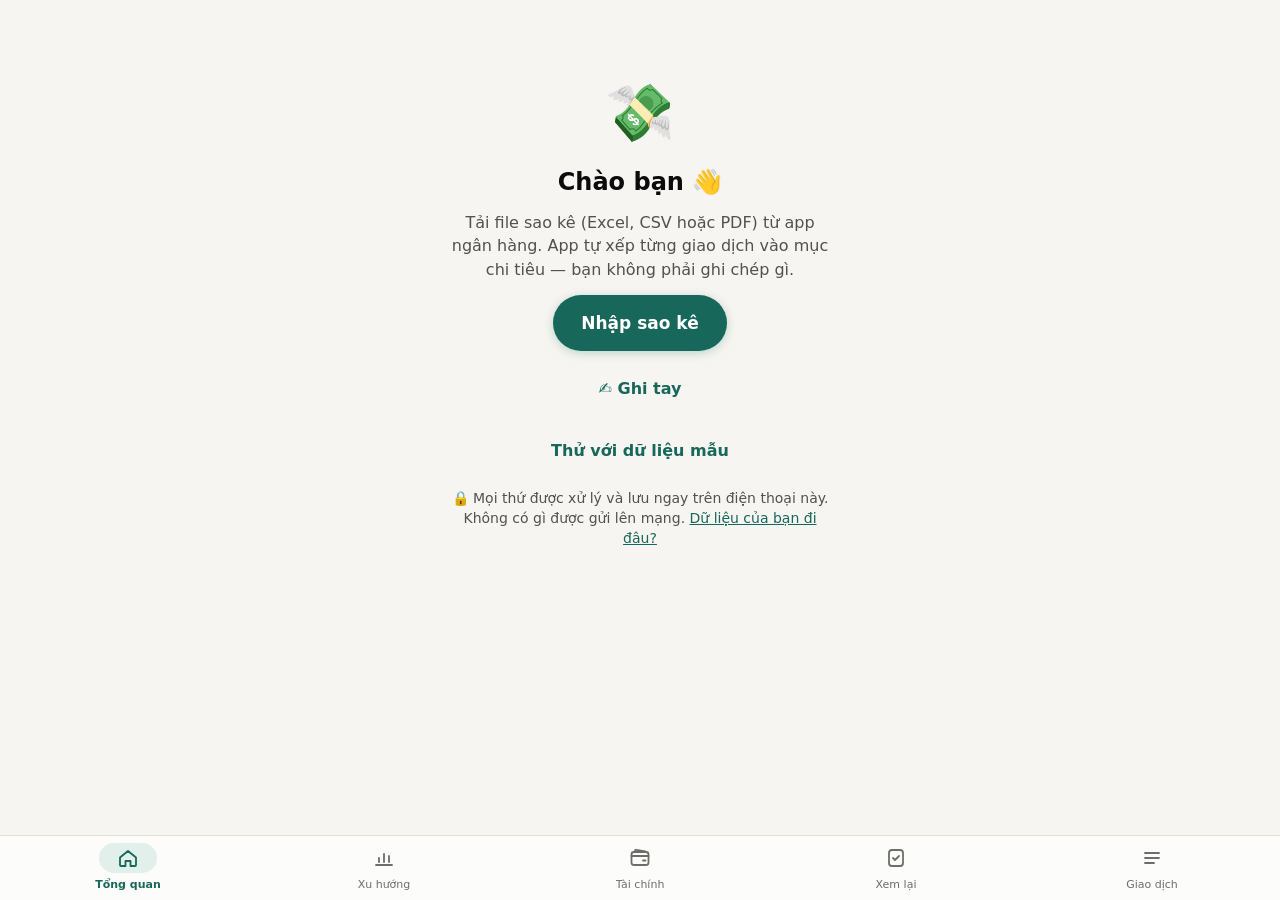
<file: index.html>
<!doctype html>
<html lang="vi">
<head>
  <meta charset="utf-8">
  <meta name="viewport" content="width=device-width, initial-scale=1, viewport-fit=cover">
  <meta name="theme-color" content="#f6f5f1" media="(prefers-color-scheme: light)">
  <meta name="theme-color" content="#121211" media="(prefers-color-scheme: dark)">
  <meta name="apple-mobile-web-app-capable" content="yes">
  <meta name="apple-mobile-web-app-status-bar-style" content="default">
  <meta name="apple-mobile-web-app-title" content="Chi Tiêu">
  <meta name="referrer" content="no-referrer">
  <meta http-equiv="Content-Security-Policy" content="default-src 'self'; script-src 'self' 'wasm-unsafe-eval' https://cdnjs.cloudflare.com https://cdn.jsdelivr.net; worker-src 'self' blob: https://cdnjs.cloudflare.com https://cdn.jsdelivr.net; style-src 'self' 'unsafe-inline'; img-src 'self' data: blob:; connect-src 'self' https://cdnjs.cloudflare.com https://cdn.jsdelivr.net https://open.er-api.com; object-src 'none'; base-uri 'self'; form-action 'self'">
  <title>Chi Tiêu</title>
  <link rel="manifest" href="manifest.webmanifest">
  <link rel="icon" href="icons/icon.svg" type="image/svg+xml">
  <link rel="apple-touch-icon" href="icons/icon-192.png">
  <link rel="stylesheet" href="css/app.css">
</head>
<body data-build="8">
  <main id="view" class="view" aria-live="polite"><div id="boot" class="boot">
    <div class="boot-spin"></div>
    <p class="boot-msg">Đang mở app… <small>(bản 8)</small><br><small>Nếu màn hình đứng ở đây lâu, mở <a href="diag.html">trang kiểm tra</a>.</small></p>
  </div></main>
  <nav id="tabs" class="tabs" aria-label="Menu"></nav>
  <div id="sheet" class="sheet" hidden></div>
  <div id="lock" class="lock" hidden></div>
  <div id="wrap" class="wrap" hidden></div>
  <div id="toast" class="toast" role="status"></div>
  <input type="file" id="file" accept=".csv,.xlsx,.xls,.pdf,text/csv,application/pdf,application/vnd.ms-excel,application/vnd.openxmlformats-officedocument.spreadsheetml.sheet" multiple hidden>
  <input type="file" id="photo-file" accept="image/*" hidden>
  <input type="file" id="restore-file" accept=".json,application/json" hidden>
  <noscript>Cần bật JavaScript.</noscript>
  <script src="js/boot.js?v=8"></script>
  <script type="module" src="js/app.js?v=8"></script>
</body>
</html>
</file>
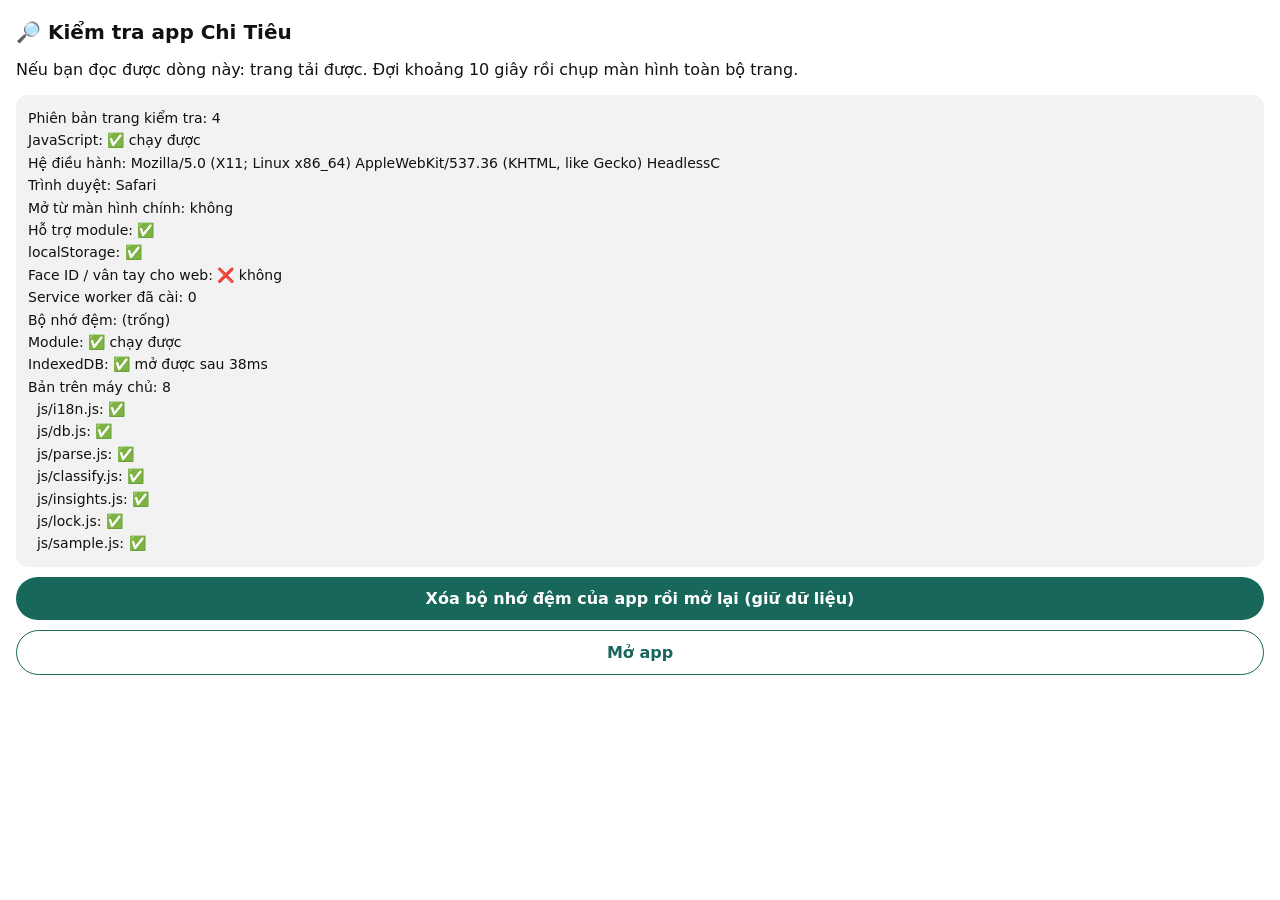
<file: diag.html>
<!doctype html>
<html lang="vi">
<head>
<meta charset="utf-8">
<meta name="viewport" content="width=device-width, initial-scale=1">
<title>Kiểm tra app</title>
<style>
  :root { color-scheme: light dark; }
  body { font-family: system-ui, -apple-system, sans-serif; margin: 0; padding: 20px 16px 40px; background: #fff; color: #111; font-size: 16px; }
  @media (prefers-color-scheme: dark) { body { background: #111; color: #eee; } .box { background: #222 !important; } }
  h1 { font-size: 20px; margin: 0 0 6px; }
  .box { background: #f2f2f2; border-radius: 12px; padding: 12px; font-size: 14px; white-space: pre-wrap; word-break: break-word; line-height: 1.6; }
  button { font: inherit; font-weight: 600; border: 0; border-radius: 999px; padding: 12px 18px; margin: 10px 0 0; width: 100%; background: #17675a; color: #fff; }
  button.alt { background: transparent; color: #17675a; border: 1px solid #17675a; }
</style>
</head>
<body>
<h1>🔎 Kiểm tra app Chi Tiêu</h1>
<p>Nếu bạn đọc được dòng này: trang tải được. Đợi khoảng 10 giây rồi chụp màn hình toàn bộ trang.</p>
<div class="box" id="out">JavaScript: ❌ chưa chạy (nếu dòng này không đổi sau vài giây → JavaScript đang bị tắt hoặc bị chặn)</div>
<button id="reset">Xóa bộ nhớ đệm của app rồi mở lại (giữ dữ liệu)</button>
<button class="alt" onclick="location.href='./?fresh=' + Date.now()">Mở app</button>

<script>
(function () {
  var out = document.getElementById('out');
  var lines = [];
  function log(s) { lines.push(s); out.textContent = lines.join('\n'); }
  window.__diagLog = log;
  log('Phiên bản trang kiểm tra: 4');
  log('JavaScript: ✅ chạy được');
  var ua = navigator.userAgent;
  var ios = ua.match(/OS (\d+)_(\d+)/);
  log('Hệ điều hành: ' + (ios ? 'iOS ' + ios[1] + '.' + ios[2] : ua.slice(0, 80)));
  log('Trình duyệt: ' + (/CriOS/.test(ua) ? 'Chrome' : /FxiOS/.test(ua) ? 'Firefox' : /Zalo/i.test(ua) ? 'Zalo (trình duyệt trong Zalo)' : /FBAN|FBAV/.test(ua) ? 'Facebook' : /Safari/.test(ua) ? 'Safari' : 'khác'));
  log('Mở từ màn hình chính: ' + (navigator.standalone ? 'có' : 'không'));
  log('Hỗ trợ module: ' + ('noModule' in document.createElement('script') ? '✅' : '❌'));
  try { localStorage.setItem('__t', '1'); localStorage.removeItem('__t'); log('localStorage: ✅'); } catch (e) { log('localStorage: ❌ ' + e.message); }

  // Face ID (WebAuthn)
  if (window.PublicKeyCredential && PublicKeyCredential.isUserVerifyingPlatformAuthenticatorAvailable) {
    PublicKeyCredential.isUserVerifyingPlatformAuthenticatorAvailable().then(function (ok) { log('Face ID / vân tay cho web: ' + (ok ? '✅ có' : '❌ không')); }, function () { log('Face ID / vân tay cho web: ❌ lỗi'); });
  } else log('Face ID / vân tay cho web: ❌ trình duyệt không hỗ trợ');

  // IndexedDB
  if (!window.indexedDB) log('IndexedDB: ❌ không có');
  else {
    var t0 = Date.now(), done = false;
    var to = setTimeout(function () { if (!done) log('IndexedDB: ❌ treo quá 8 giây'); }, 8000);
    try {
      var r = indexedDB.open('diag-test', 1);
      r.onupgradeneeded = function () { r.result.createObjectStore('x'); };
      r.onsuccess = function () { done = true; clearTimeout(to); log('IndexedDB: ✅ mở được sau ' + (Date.now() - t0) + 'ms'); r.result.close(); indexedDB.deleteDatabase('diag-test'); };
      r.onerror = function () { done = true; clearTimeout(to); log('IndexedDB: ❌ lỗi ' + (r.error && r.error.name)); };
    } catch (e) { log('IndexedDB: ❌ ' + e.message); }
  }

  // Service worker + bộ nhớ đệm
  if (navigator.serviceWorker && navigator.serviceWorker.getRegistrations) {
    navigator.serviceWorker.getRegistrations().then(function (rs) { log('Service worker đã cài: ' + rs.length); });
  } else log('Service worker: không hỗ trợ');
  if (window.caches) caches.keys().then(function (k) { log('Bộ nhớ đệm: ' + (k.join(', ') || '(trống)')); });

  // Bản trên máy chủ
  fetch('index.html?nocache=' + Date.now(), { cache: 'no-store' }).then(function (r) { return r.text(); }).then(function (t) {
    var m = t.match(/data-build="([^"]+)"/);
    log('Bản trên máy chủ: ' + (m ? m[1] : 'cũ (chưa có số bản)'));
  }, function (e) { log('Tải index.html: ❌ ' + e.message); });

  document.getElementById('reset').onclick = function () {
    var jobs = [];
    if (navigator.serviceWorker && navigator.serviceWorker.getRegistrations) jobs.push(navigator.serviceWorker.getRegistrations().then(function (rs) { return Promise.all(rs.map(function (x) { return x.unregister(); })); }));
    if (window.caches) jobs.push(caches.keys().then(function (ks) { return Promise.all(ks.map(function (k) { return caches.delete(k); })); }));
    Promise.all(jobs).then(go, go);
    function go() { location.href = './?fresh=' + Date.now(); }
  };
  window.addEventListener('error', function (e) { log('Lỗi: ' + e.message + (e.filename ? ' @' + e.filename.split('/').pop() + ':' + e.lineno : '')); });
})();
</script>
<script type="module">
  const log = window.__diagLog;
  log('Module: ✅ chạy được');
  const files = ['i18n', 'db', 'parse', 'classify', 'insights', 'lock', 'sample'];
  for (const f of files) {
    try { await import('./js/' + f + '.js?d=' + Date.now()); log('  js/' + f + '.js: ✅'); }
    catch (e) { log('  js/' + f + '.js: ❌ ' + (e && e.message)); }
  }
</script>
</body>
</html>
</file>
<file: css/app.css>
:root {
  color-scheme: light;
  --page: #f6f5f1;
  --surface: #fcfcfb;
  --surface-2: #f0efea;
  --ink: #0b0b0b;
  --ink-2: #52514e;
  --muted: #6f6d68;
  --line: #e1e0d9;
  --base: #c3c2b7;
  --accent: #17675a;
  --accent-ink: #ffffff;
  --accent-soft: #e2f0ec;
  --series: #2a78d6;
  --series-soft: #cde2fb;
  --good: #006300;
  --danger: #c23434;
  --danger-soft: #fbe9e9;
  --shadow: 0 1px 2px rgba(11, 11, 11, .06), 0 4px 16px rgba(11, 11, 11, .05);
  --radius: 18px;
  --tab-h: 64px;
  font-family: system-ui, -apple-system, "Segoe UI", Roboto, sans-serif;
}
@media (prefers-color-scheme: dark) {
  :root:not([data-theme="light"]) {
    color-scheme: dark;
    --page: #0d0d0d; --surface: #1a1a19; --surface-2: #252523;
    --ink: #f0efec; --ink-2: #c3c2b7; --muted: #9a988f; --line: #2c2c2a; --base: #383835;
    --accent: #4fb39e; --accent-ink: #08201b; --accent-soft: #173029;
    --series: #3987e5; --series-soft: #1c3557;
    --good: #0ca30c; --danger: #e66767; --danger-soft: #3a1c1c;
    --shadow: 0 1px 2px rgba(0, 0, 0, .4);
  }
}
:root[data-theme="dark"] {
  color-scheme: dark;
  --page: #0d0d0d; --surface: #1a1a19; --surface-2: #252523;
  --ink: #f0efec; --ink-2: #c3c2b7; --muted: #9a988f; --line: #2c2c2a; --base: #383835;
  --accent: #4fb39e; --accent-ink: #08201b; --accent-soft: #173029;
  --series: #3987e5; --series-soft: #1c3557;
  --good: #0ca30c; --danger: #e66767; --danger-soft: #3a1c1c;
  --shadow: 0 1px 2px rgba(0, 0, 0, .4);
}

* { box-sizing: border-box; }
/* Phần tử có thuộc tính hidden phải luôn ẩn, kể cả khi CSS khác đặt display (lỗi bản 1–3: màn khóa che kín app) */
[hidden] { display: none !important; }
html, body { margin: 0; }
body {
  background: var(--page); color: var(--ink);
  font-size: 16px; line-height: 1.45;
  -webkit-tap-highlight-color: transparent;
  overscroll-behavior-y: contain;
}
button, input, select, textarea { font: inherit; color: inherit; }
/* iPhone tự phóng to khi ô nhập có chữ < 16px → luôn giữ 16px */
input:not([type="checkbox"]):not([type="radio"]), select, textarea { font-size: 16px !important; }
button { cursor: pointer; }
h1, h2, h3, h4 { margin: 0; line-height: 1.25; }
h3 { font-size: 1rem; margin-bottom: 12px; }
small { font-size: .8125rem; }
.muted { color: var(--muted); }
.small { font-size: .8125rem; }
.center { text-align: center; }

.view {
  max-width: 560px; margin: 0 auto;
  padding: calc(env(safe-area-inset-top) + 8px) 16px calc(var(--tab-h) + env(safe-area-inset-bottom) + 24px);
  display: flex; flex-direction: column; gap: 14px;
}
body.locked .view, body.locked .tabs { visibility: hidden; }
body.privacy-blur .view { filter: blur(18px); }

.card { background: var(--surface); border-radius: var(--radius); padding: 16px; box-shadow: var(--shadow); }
.top { display: flex; align-items: center; justify-content: space-between; gap: 12px; padding-top: 6px; min-height: 44px; }
.brand { font-weight: 700; font-size: 1.25rem; }

/* Buttons */
.btn { border: 0; border-radius: 999px; padding: 12px 20px; font-weight: 600; background: var(--surface-2); min-height: 44px; }
.btn.primary { background: var(--accent); color: var(--accent-ink); }
.btn.ghost { background: transparent; color: var(--accent); }
.btn.danger { background: var(--danger-soft); color: var(--danger); }
.btn.small { padding: 8px 14px; font-size: .875rem; min-height: 36px; }
.btn.big { padding: 16px 28px; font-size: 1.0625rem; }
.btn.wide { width: 100%; }
.btn:disabled { opacity: .4; cursor: default; }
.btn:focus-visible, .chip:focus-visible, .tab:focus-visible, .icon-btn:focus-visible { outline: 2px solid var(--accent); outline-offset: 2px; }
.icon-btn { width: 44px; height: 44px; border-radius: 50%; border: 0; background: var(--surface); box-shadow: var(--shadow); font-size: 1.5rem; line-height: 1; }
.icon-btn:disabled { opacity: .3; }
.row-gap { display: flex; gap: 10px; justify-content: flex-end; flex-wrap: wrap; margin-top: 12px; }
.row-between { display: flex; justify-content: space-between; align-items: center; gap: 8px; flex-wrap: wrap; margin-bottom: 8px; }
.row-between h3 { margin: 0; }

/* Khởi động / lỗi khởi động */
.boot { display: flex; flex-direction: column; align-items: center; justify-content: center; gap: 16px; min-height: 60vh; text-align: center; }
.boot-msg { color: var(--ink-2); margin: 0; }
.boot-msg a { color: var(--accent); }
.boot-spin { width: 36px; height: 36px; border-radius: 50%; border: 3px solid var(--line); border-top-color: var(--accent); animation: spin .8s linear infinite; }
@keyframes spin { to { transform: rotate(360deg); } }
.boot-err { text-align: center; display: flex; flex-direction: column; gap: 12px; align-items: center; width: 100%; }
.boot-err pre { white-space: pre-wrap; word-break: break-word; text-align: left; font-size: .75rem; background: var(--surface-2); padding: 12px; border-radius: 12px; width: 100%; margin: 0; }

/* Welcome */
.welcome { text-align: center; padding: 48px 8px 16px; display: flex; flex-direction: column; align-items: center; gap: 14px; }
.welcome p { color: var(--ink-2); max-width: 380px; margin: 0; }
.welcome-art { font-size: 3.5rem; }
.privacy-note { font-size: .875rem; }
.privacy-note a { color: var(--accent); }

/* Month switch */
.month-switch { display: flex; align-items: center; justify-content: space-between; }
.month-switch h2 { font-size: 1.125rem; text-transform: capitalize; }

/* Hero */
.hero-label { color: var(--muted); font-size: .875rem; }
.hero-value { font-size: 2.25rem; font-weight: 700; letter-spacing: -.02em; margin: 2px 0; }
.hero-cmp { color: var(--ink-2); font-size: .9375rem; }
.hero-row { display: grid; grid-template-columns: repeat(3, 1fr); gap: 8px; margin-top: 14px; padding-top: 12px; border-top: 1px solid var(--line); }
.hero-row div { display: flex; flex-direction: column; min-width: 0; }
.hero-row span { font-size: .75rem; }
.hero-row b { font-size: .9375rem; overflow: hidden; text-overflow: ellipsis; white-space: nowrap; }

.review-banner { display: flex; align-items: center; gap: 12px; border: 0; text-align: left; width: 100%; background: var(--accent-soft); }
.review-banner b { display: block; font-size: .9375rem; }
.review-banner small { color: var(--ink-2); }
.rb-icon { font-size: 1.5rem; }
.rb-go { margin-left: auto; color: var(--accent); font-weight: 600; white-space: nowrap; }

.insights { list-style: none; margin: 0; padding: 0; display: flex; flex-direction: column; gap: 10px; }
.insights li { display: flex; gap: 10px; color: var(--ink-2); }
.ins-icon { flex: none; width: 24px; text-align: center; }

/* Category bars */
.cat-bars { list-style: none; margin: 0; padding: 0; display: flex; flex-direction: column; gap: 4px; }
.cat-bars button { display: flex; gap: 12px; align-items: center; width: 100%; background: none; border: 0; padding: 8px 0; text-align: left; border-radius: 12px; }
.cat-bars button:hover { background: var(--surface-2); }
.cb-icon { font-size: 1.375rem; width: 32px; text-align: center; flex: none; }
.cb-main { flex: 1; min-width: 0; display: grid; grid-template-columns: 1fr auto; gap: 4px 10px; align-items: center; }
.cb-top { grid-column: 1 / -1; display: flex; justify-content: space-between; gap: 8px; }
.cb-name { overflow: hidden; text-overflow: ellipsis; white-space: nowrap; }
.cb-val { font-weight: 600; font-variant-numeric: tabular-nums; }
.cb-track { height: 8px; background: var(--surface-2); border-radius: 4px; overflow: hidden; }
.cb-fill { display: block; height: 100%; background: var(--series); border-radius: 0 4px 4px 0; }
.cb-pct { font-size: .75rem; min-width: 34px; text-align: right; }

.hint, .empty { color: var(--muted); font-size: .875rem; text-align: center; margin: 0; }

/* Chips */
.chips { display: flex; flex-wrap: wrap; gap: 8px; }
.chips.scroll { flex-wrap: nowrap; overflow-x: auto; padding-bottom: 4px; margin: 0 -4px 6px; padding-left: 4px; scrollbar-width: none; }
.chip { border: 1px solid var(--line); background: var(--surface); border-radius: 999px; padding: 8px 14px; min-height: 40px; white-space: nowrap; }
.chip.on { background: var(--accent); color: var(--accent-ink); border-color: var(--accent); }
.chip.dashed { border-style: dashed; color: var(--accent); }
.seg { display: inline-flex; background: var(--surface-2); border-radius: 999px; padding: 3px; }
.seg button { border: 0; background: none; padding: 6px 12px; border-radius: 999px; font-size: .8125rem; }
.seg button.on { background: var(--surface); box-shadow: var(--shadow); font-weight: 600; }
.seg.wide { display: grid; grid-template-columns: 1fr 1fr; width: 100%; }
.seg.wide button { padding: 9px 8px; min-height: 40px; }

/* Chart */
.chart { position: relative; }
.chart svg { width: 100%; height: auto; display: block; overflow: visible; }
.chart .grid { stroke: var(--line); stroke-width: 1; }
.chart .base { stroke: var(--base); stroke-width: 1; }
.chart .axis { fill: var(--muted); font-size: 11px; font-variant-numeric: tabular-nums; }
.chart .axis.strong { fill: var(--ink); font-weight: 600; }
.chart .val { fill: var(--ink); font-size: 11px; font-weight: 600; }
.chart .mark { fill: var(--series); opacity: .55; transition: opacity .15s; }
.chart .bar.sel .mark, .chart .bar:hover .mark { opacity: 1; }
.chart .hit { fill: transparent; cursor: pointer; }
.tip { position: absolute; top: 0; transform: translateX(-50%); background: var(--ink); color: var(--surface); font-size: .8125rem; padding: 6px 10px; border-radius: 8px; pointer-events: none; white-space: nowrap; }
.table-view { margin-top: 8px; font-size: .875rem; }
.table-view summary { color: var(--accent); cursor: pointer; padding: 6px 0; }
table { width: 100%; border-collapse: collapse; }
td, th { padding: 6px 4px; border-bottom: 1px solid var(--line); text-align: left; }
.num { text-align: right; font-variant-numeric: tabular-nums; }

/* Lists */
.list { list-style: none; margin: 0; padding: 0; }
.list.card { padding: 4px 12px; }
.li { display: flex; align-items: center; gap: 12px; padding: 10px 0; width: 100%; background: none; border: 0; text-align: left; }
.list > li + li, .list > li + li .li { border-top: 1px solid var(--line); }
.list > li > .li { border-top: 0; }
.list > li + li > .li { border-top: 0; }
.li-icon { font-size: 1.375rem; width: 32px; text-align: center; flex: none; }
.li-main { flex: 1; min-width: 0; display: flex; flex-direction: column; }
.li-main b { font-weight: 600; overflow: hidden; text-overflow: ellipsis; white-space: nowrap; }
.li-main .desc { color: var(--muted); font-size: .75rem; overflow: hidden; text-overflow: ellipsis; white-space: nowrap; }
.li-amt { font-weight: 600; font-variant-numeric: tabular-nums; text-align: right; white-space: nowrap; display: flex; flex-direction: column; }
.li-amt.in, .rv-amount.in { color: var(--good); }
.pill { display: inline-block; font-size: .6875rem; padding: 1px 8px; border-radius: 999px; background: var(--accent-soft); color: var(--accent); font-weight: 600; }
.pill.new { background: var(--series-soft); color: var(--ink); }
.day { font-size: .8125rem; color: var(--muted); font-weight: 600; margin: 6px 4px -6px; text-transform: capitalize; }

/* Filters */
.filters { display: flex; flex-direction: column; gap: 8px; position: sticky; top: 0; background: var(--page); padding: 8px 0; z-index: 2; }
.filters input, .filters select, .field input, .field select, .set-row select {
  border: 1px solid var(--line); background: var(--surface); border-radius: 12px; padding: 10px 12px; min-height: 44px; width: 100%;
}
.filter-row { display: grid; grid-template-columns: 1fr 1fr; gap: 8px; }

/* Review */
.rv-stack { position: relative; min-height: 230px; }
.rv-card { position: relative; text-align: center; padding: 28px 20px; touch-action: pan-y; user-select: none; transition: transform .2s ease; z-index: 1; display: flex; flex-direction: column; gap: 8px; min-height: 230px; justify-content: center; }
.rv-card.dragging { transition: none; }
.ghost-card { position: absolute; inset: 10px 14px -8px; background: var(--surface); border-radius: var(--radius); opacity: .6; z-index: 0; box-shadow: var(--shadow); }
.rv-amount { font-size: 2rem; font-weight: 700; font-variant-numeric: tabular-nums; }
.rv-desc { color: var(--ink-2); word-break: break-word; }
.rv-sug { margin-top: 8px; font-weight: 600; }
.big-emoji { font-size: 1.5rem; vertical-align: middle; }
.rv-stamp { position: absolute; top: 14px; font-size: 1.5rem; font-weight: 800; padding: 4px 12px; border-radius: 10px; opacity: 0; transition: opacity .1s; }
.rv-stamp.yes { left: 14px; color: var(--good); border: 2px solid var(--good); }
.rv-stamp.later { right: 14px; color: var(--muted); border: 2px solid var(--muted); }
.rv-card.to-yes .rv-stamp.yes, .rv-card.to-later .rv-stamp.later { opacity: 1; }
.rv-actions { display: flex; justify-content: center; gap: 28px; }
.btn.round { width: 76px; height: 76px; border-radius: 50%; padding: 0; display: flex; flex-direction: column; align-items: center; justify-content: center; font-size: 1.5rem; box-shadow: var(--shadow); background: var(--surface); }
.btn.round span { font-size: .75rem; font-weight: 600; }
.btn.round.yes { background: var(--accent); color: var(--accent-ink); }
.check { display: flex; gap: 10px; align-items: center; margin-top: 14px; color: var(--ink-2); font-size: .9375rem; }
.check input { width: 20px; height: 20px; accent-color: var(--accent); }

/* Settings */
.settings { padding: 4px 16px; }
.set-row { display: flex; justify-content: space-between; align-items: center; gap: 12px; padding: 12px 0; min-height: 52px; width: 100%; }
.settings > .set-row + .set-row, .settings > .set-row + p + .set-row { border-top: 1px solid var(--line); }
.set-row select { width: auto; max-width: 55%; }
.set-row.link { background: none; border: 0; text-align: left; border-top: 1px solid var(--line); }
.settings > .set-row.link:first-child { border-top: 0; }
.sec-title { font-size: .8125rem; color: var(--muted); text-transform: uppercase; letter-spacing: .04em; margin: 8px 4px -6px; }
.imports { border-top: 1px solid var(--line); padding-top: 8px; }
.imports .set-row { padding: 6px 0; min-height: 0; }
.imports .set-row span { min-width: 0; overflow: hidden; text-overflow: ellipsis; }
.settings .btn.danger { margin: 12px 0; }
.switch { appearance: none; width: 50px; height: 30px; border-radius: 999px; background: var(--base); position: relative; flex: none; transition: background .2s; }
.switch::after { content: ""; position: absolute; top: 3px; left: 3px; width: 24px; height: 24px; border-radius: 50%; background: #fff; transition: transform .2s; box-shadow: 0 1px 3px rgba(0,0,0,.3); }
.switch:checked { background: var(--accent); }
.switch:checked::after { transform: translateX(20px); }
.switch:disabled { opacity: .4; }

/* Tài chính */
.hero-row.two { grid-template-columns: repeat(2, 1fr); }
.row-gap.left { justify-content: flex-start; margin-top: 0; }
.insights li.urgent { color: var(--danger); font-weight: 600; }
.cb-fill.warn { background: var(--danger); }
.fin-item { display: flex; align-items: center; gap: 8px; }
.fin-item .li { flex: 1; min-width: 0; }
.fin-item .li-main .cb-track { margin-top: 6px; }
.paid-btn { flex: none; }
.type-grid { display: grid; grid-template-columns: 1fr 1fr; gap: 10px; }
.type-btn { display: flex; flex-direction: column; align-items: center; gap: 6px; padding: 14px 8px; border-radius: 16px; border: 1px solid var(--line); background: var(--surface); font-size: .875rem; text-align: center; min-height: 88px; justify-content: center; }
.type-btn span { font-size: 1.75rem; }
.type-btn:focus-visible { outline: 2px solid var(--accent); outline-offset: 2px; }

/* Menu thêm giao dịch */
.menu { display: flex; flex-direction: column; gap: 8px; }
.menu-item { display: flex; align-items: center; gap: 14px; width: 100%; text-align: left; padding: 14px; border-radius: 16px; border: 1px solid var(--line); background: var(--surface); min-height: 64px; }
.menu-item b { display: block; }
.menu-item small { display: block; }
.menu-item > span:nth-child(2) { flex: 1; min-width: 0; }
.mi-icon { font-size: 1.6rem; width: 40px; height: 40px; display: grid; place-items: center; background: var(--accent-soft); border-radius: 12px; flex: none; }
.note { background: var(--accent-soft); color: var(--ink-2); padding: 10px 12px; border-radius: 12px; font-size: .875rem; }

/* Tabs */
.tabs {
  position: fixed; left: 0; right: 0; bottom: 0; z-index: 5;
  display: grid; grid-template-columns: repeat(6, 1fr);
  background: color-mix(in srgb, var(--surface) 92%, transparent);
  backdrop-filter: blur(12px); -webkit-backdrop-filter: blur(12px);
  border-top: 1px solid var(--line);
  padding-bottom: env(safe-area-inset-bottom);
}
.tab { position: relative; background: none; border: 0; height: var(--tab-h); display: flex; flex-direction: column; align-items: center; justify-content: center; gap: 3px; color: var(--muted); font-size: .625rem; padding: 0 1px; }
.tab svg { width: 24px; height: 24px; fill: none; stroke: currentColor; stroke-width: 1.8; stroke-linecap: round; stroke-linejoin: round; }
.tab.on { color: var(--accent); font-weight: 600; }
.tab span:last-child { max-width: 100%; overflow: hidden; text-overflow: ellipsis; white-space: nowrap; }
.badge { position: absolute; top: 8px; left: calc(50% + 6px); background: var(--danger); color: #fff; font-size: .625rem; font-weight: 700; min-width: 18px; height: 18px; border-radius: 9px; display: grid; place-items: center; padding: 0 4px; }

/* Sheet */
.sheet { position: fixed; inset: 0; z-index: 10; }
.sheet-backdrop { position: absolute; inset: 0; background: rgba(0,0,0,.35); opacity: 0; transition: opacity .2s; }
.sheet-panel {
  position: absolute; left: 0; right: 0; bottom: 0; max-height: 88vh; overflow-y: auto;
  background: var(--surface); border-radius: 22px 22px 0 0; padding: 8px 16px calc(20px + env(safe-area-inset-bottom));
  transform: translateY(100%); transition: transform .22s ease; max-width: 560px; margin: 0 auto;
  display: flex; flex-direction: column; gap: 10px;
}
.sheet.open .sheet-backdrop { opacity: 1; }
.sheet.open .sheet-panel { transform: none; }
.sheet-grip { width: 40px; height: 5px; border-radius: 3px; background: var(--base); margin: 4px auto 8px; flex: none; }
.sheet-panel p { margin: 0; }
.desc-box { background: var(--surface-2); padding: 10px 12px; border-radius: 12px; font-size: .875rem; word-break: break-word; }
.field { display: flex; flex-direction: column; gap: 6px; font-size: .875rem; color: var(--ink-2); }
.emoji-row { display: flex; flex-wrap: wrap; gap: 6px; }
.emoji-row .chip { padding: 6px 10px; }
.preview { overflow-x: auto; font-size: .75rem; border: 1px solid var(--line); border-radius: 12px; }
.preview td { white-space: nowrap; }
.privacy { margin: 0; padding: 0; list-style: none; display: flex; flex-direction: column; gap: 12px; color: var(--ink-2); font-size: .9375rem; }

/* Lock */
.lock { position: fixed; inset: 0; z-index: 20; background: var(--page); display: grid; place-items: center; padding: 24px; }
.lock-inner { display: flex; flex-direction: column; align-items: center; gap: 14px; width: 100%; max-width: 320px; }
.lock-logo { font-size: 2.5rem; }
.lock h2 { font-size: 1.125rem; text-align: center; }
.dots { display: flex; gap: 14px; min-height: 16px; }
.dots span { width: 14px; height: 14px; border-radius: 50%; border: 2px solid var(--muted); }
.dots span.on { background: var(--ink); border-color: var(--ink); }
.dots.shake { animation: shake .3s; }
@keyframes shake { 25% { transform: translateX(-8px); } 75% { transform: translateX(8px); } }
.lock-err { color: var(--danger); min-height: 1.4em; margin: 0; font-size: .875rem; }
.keypad { display: grid; grid-template-columns: repeat(3, 76px); gap: 14px; }
.keypad button { width: 76px; height: 76px; border-radius: 50%; border: 0; background: var(--surface); box-shadow: var(--shadow); font-size: 1.625rem; }
.keypad button.txt { font-size: .875rem; }

/* Toast */
.toast {
  position: fixed; left: 50%; bottom: calc(var(--tab-h) + env(safe-area-inset-bottom) + 16px); transform: translate(-50%, 20px);
  background: var(--ink); color: var(--surface); padding: 12px 18px; border-radius: 14px; font-size: .9375rem;
  opacity: 0; pointer-events: none; transition: opacity .2s, transform .2s; z-index: 30; max-width: calc(100vw - 32px); text-align: center;
}
.toast.show { opacity: 1; transform: translate(-50%, 0); }

@media (prefers-reduced-motion: reduce) { * { transition: none !important; animation: none !important; } }
@media (min-width: 600px) { .view { padding-top: 24px; } }

/* ===== Bản 6: làm mới giao diện (theo hướng dẫn UI/UX: ≤5 tab, phản hồi khi chạm, phân cấp rõ) ===== */
:root { --hero-a: #17675a; --hero-b: #0e4a40; --radius: 20px; }
:root[data-theme="dark"] { --hero-a: #1d6b5d; --hero-b: #123f37; }
@media (prefers-color-scheme: dark) { :root:where(:not([data-theme="light"])) { --hero-a: #1d6b5d; --hero-b: #123f37; } }

/* Thanh dưới: 5 mục, mục đang chọn có nền viên thuốc */
.tabs { grid-template-columns: repeat(5, 1fr); }
.tab { font-size: .6875rem; gap: 4px; padding: 0 2px; }
.tab-ic { position: relative; display: grid; place-items: center; width: 58px; height: 30px; border-radius: 999px; transition: background-color .2s ease; }
.tab.on .tab-ic { background: var(--accent-soft); }
.tab .badge { top: -5px; left: auto; right: 4px; }

/* Tiêu đề lớn kiểu iOS + nút bánh răng */
.top { gap: 10px; }
.top .brand { margin-right: auto; font-size: 1.625rem; font-weight: 800; letter-spacing: -.02em; }
.icon-btn.gear, .icon-btn.back { width: 44px; height: 44px; box-shadow: none; background: var(--surface-2); display: grid; place-items: center; flex: none; color: var(--ink-2); }
.icon-btn.gear svg { width: 22px; height: 22px; fill: none; stroke: currentColor; stroke-width: 1.8; stroke-linecap: round; stroke-linejoin: round; }
.icon-btn.back { font-size: 1.75rem; }

/* Thẻ chính nổi bật (Đã chi / Tài sản ròng) */
.hero { background: linear-gradient(150deg, var(--hero-a) 0%, var(--hero-b) 100%); color: #fff; box-shadow: 0 10px 28px rgba(14, 74, 64, .28); }
.hero .hero-label, .hero .hero-cmp, .hero .muted { color: rgba(255, 255, 255, .82); }
.hero .hero-row { border-top-color: rgba(255, 255, 255, .22); }

/* Phản hồi khi chạm (150ms), con trỏ tay trên máy tính */
button, .chip, .li, .menu-item, .type-btn, summary { cursor: pointer; -webkit-user-select: none; user-select: none; }
.btn, .chip, .menu-item, .type-btn, .icon-btn, .keypad button { transition: transform .12s ease, background-color .15s ease, box-shadow .15s ease; }
.btn:active, .chip:active, .menu-item:active, .type-btn:active, .icon-btn:active, .keypad button:active { transform: scale(.96); }
.li:active, .cat-bars button:active { background: var(--surface-2); }
.btn.primary { box-shadow: 0 2px 10px rgba(23, 103, 90, .25); }
.chip.on { box-shadow: 0 2px 8px rgba(23, 103, 90, .22); }

/* Nhịp khoảng cách đều hơn */
.view { gap: 16px; }
.card h3 { font-size: 1.0625rem; letter-spacing: -.01em; }
.sec-title { margin: 10px 4px -8px; }
.hero-row span::first-letter { text-transform: uppercase; }
/* Nút Lưu/Hủy luôn thấy ở đáy bảng, không phải cuộn */
.sheet-panel > .row-gap:last-child { position: sticky; bottom: calc(-20px - env(safe-area-inset-bottom)); background: var(--surface); margin: 4px -16px calc(-20px - env(safe-area-inset-bottom)); padding: 12px 16px calc(14px + env(safe-area-inset-bottom)); border-top: 1px solid var(--line); }

/* Bản 7: tìm kiếm & chọn nhiều */
.filter-row.three { grid-template-columns: 1fr 1fr 1fr; }
.filter-row.three select { padding: 10px 8px; }
.list-head { display: flex; justify-content: space-between; align-items: center; gap: 8px; margin: -4px 4px 0; }
.tick { width: 24px; height: 24px; border-radius: 50%; border: 2px solid var(--base); display: grid; place-items: center; flex: none; font-size: .8rem; font-weight: 800; color: var(--accent-ink); }
.tick.on { background: var(--accent); border-color: var(--accent); }
.li.picked { background: var(--accent-soft); }
.link-btn { background: none; border: 0; color: var(--accent); font-weight: 600; padding: 4px 0 4px 10px; min-height: 36px; }
.bulk-bar { position: sticky; bottom: calc(var(--tab-h) + env(safe-area-inset-bottom) + 8px); display: flex; justify-content: space-between; align-items: center; gap: 8px; background: var(--surface); border: 1px solid var(--line); border-radius: 16px; padding: 10px 12px; box-shadow: 0 8px 24px rgba(0, 0, 0, .14); z-index: 3; margin-top: 8px; }
.fx-line { background: none; border: 0; padding: 0 4px; text-align: left; color: var(--muted); font-size: .8125rem; min-height: 32px; }
.li-amt small { font-weight: 400; font-size: .75rem; }

/* ===== Bản 7: báo cáo câu chuyện tháng ===== */
.legend { font-size: .75rem; color: var(--ink-2); display: inline-flex; align-items: center; gap: 4px; }
.lg { display: inline-block; width: 14px; height: 0; border-top: 2px solid var(--series); margin-left: 6px; }
.lg.prev { border-top: 2px dashed var(--muted); }
.chart .line { fill: none; stroke-width: 2; stroke-linecap: round; stroke-linejoin: round; }
.chart .line.cur { stroke: var(--series); }
.chart .line.prev { stroke: var(--muted); stroke-dasharray: 4 4; }
.chart .dot { fill: var(--series); stroke: var(--surface); stroke-width: 2; }
.chart .cross { stroke: var(--base); stroke-width: 1; }
.pace-text { margin: 8px 0 0; color: var(--ink-2); font-size: .9375rem; }
.save-card { display: flex; gap: 16px; align-items: center; }
.save-card h3 { margin-bottom: 4px; }
.save-card p { margin: 0 0 2px; color: var(--ink-2); }
.ring { --deg: 0deg; flex: none; width: 72px; height: 72px; border-radius: 50%; background: conic-gradient(var(--good) var(--deg), var(--surface-2) 0); display: grid; place-items: center; }
.ring span { width: 56px; height: 56px; border-radius: 50%; background: var(--surface); display: grid; place-items: center; font-weight: 800; font-size: .9375rem; font-variant-numeric: tabular-nums; }
.cb-track.budget { position: relative; overflow: visible; }
.cb-mark { position: absolute; top: -3px; width: 2px; height: 14px; background: var(--ink-2); border-radius: 1px; }
.cb-pct.over { color: var(--danger); font-weight: 600; }
.dd-head { display: flex; align-items: center; gap: 12px; }
.dd-head h3 { margin: 0; }
.dd-icon { font-size: 2rem; width: 52px; height: 52px; border-radius: 16px; background: var(--accent-soft); display: grid; place-items: center; }
.dd-total { font-size: 2rem; font-weight: 800; letter-spacing: -.02em; }
.dd-sec { font-size: .8125rem; color: var(--muted); text-transform: uppercase; letter-spacing: .04em; margin: 8px 0 0; }
.dd-row { padding: 6px 0; }
svg.mini { width: 100%; height: auto; display: block; }
svg.mini .mark { fill: var(--series); opacity: .5; }
svg.mini .mark.hi { opacity: 1; }
svg.mini .axis { fill: var(--muted); font-size: 10px; }
svg.mini .val { fill: var(--ink); font-size: 10px; font-weight: 600; }
svg.mini .base { stroke: var(--base); }

/* Tổng kết tháng */
.wrap-banner { width: 100%; border: 0; border-radius: var(--radius); padding: 16px; text-align: left; font-weight: 700; font-size: 1rem; color: #fff; background: linear-gradient(120deg, #6250d6, #2a78d6 60%, #17675a); box-shadow: 0 8px 24px rgba(42, 120, 214, .25); }
.wrap { position: fixed; inset: 0; z-index: 25; background: #0b0b0b; display: flex; flex-direction: column; padding-top: env(safe-area-inset-top); padding-bottom: env(safe-area-inset-bottom); }
.wrap-top { display: flex; align-items: center; gap: 12px; padding: 12px 16px; }
.wrap-dots { flex: 1; display: flex; gap: 4px; }
.wrap-dots span { flex: 1; height: 3px; border-radius: 2px; background: rgba(255, 255, 255, .25); }
.wrap-dots span.on { background: #fff; }
.wrap-x { background: rgba(255, 255, 255, .12) !important; color: #fff !important; box-shadow: none; }
.wrap-track { flex: 1; display: flex; overflow-x: auto; scroll-snap-type: x mandatory; scrollbar-width: none; }
.wrap-track::-webkit-scrollbar { display: none; }
.wrap-card { flex: 0 0 100%; scroll-snap-align: center; display: flex; flex-direction: column; justify-content: center; align-items: center; text-align: center; gap: 10px; padding: 32px 28px; color: #fff; margin: 0 12px; border-radius: 28px; box-sizing: border-box; max-width: calc(100% - 24px); }
.wrap-card h2 { font-size: 1.25rem; font-weight: 600; opacity: .9; }
.wrap-card.c1 { background: linear-gradient(160deg, #17675a, #0e3f37); }
.wrap-card.c2 { background: linear-gradient(160deg, #2a5fb0, #173a73); }
.wrap-card.c3 { background: linear-gradient(160deg, #5a46c8, #33277a); }
.wrap-card.c4 { background: linear-gradient(160deg, #b24a24, #6e2a12); }
.wrap-card.c5 { background: linear-gradient(160deg, #1d6f8a, #0f3f50); }
.wrap-card.c6 { background: linear-gradient(160deg, #2d7a2d, #164216); }
.w-icon { font-size: 4rem; }
.w-label { font-size: 1rem; opacity: .85; }
.w-big { font-size: 2.4rem; font-weight: 800; letter-spacing: -.02em; line-height: 1.15; word-break: break-word; }
.w-sub { font-size: 1.0625rem; opacity: .9; }
.wrap-next { margin: 14px 16px 10px; background: #fff; color: #0b0b0b; }
.sec-row { margin: 10px 4px -8px; }
.sec-row .sec-title { margin: 0; }
.row-gap.tight { margin: 0; gap: 4px; }
.iou-total { padding: 10px 0 6px; border-top: 1px solid var(--line); }

/* Bản 8: gói đăng ký */
.subs .subs-sum { display: flex; flex-direction: column; gap: 2px; padding-bottom: 8px; border-bottom: 1px solid var(--line); }
.subs .list > li + li .li { border-top: 1px solid var(--line); }
.subs-found { border-top: 1px solid var(--line); padding-top: 8px; margin-top: 4px; }
.subs-found .set-row { min-height: 0; padding: 8px 0; }
.warn-text { color: var(--danger); font-weight: 600; }
.two-col { display: grid; grid-template-columns: 2fr 1fr; gap: 10px; }
/* Hũ chi tiêu */
.jar-row { display: flex; gap: 12px; align-items: center; padding: 8px 0; }
.cb-fill.good { background: var(--good); }
.jar-edit { display: grid; grid-template-columns: 32px 1fr 72px 16px; gap: 8px; align-items: center; margin-bottom: 8px; }
.jar-edit input { border: 1px solid var(--line); background: var(--surface); border-radius: 12px; padding: 10px; min-height: 44px; width: 100%; }
</file>
